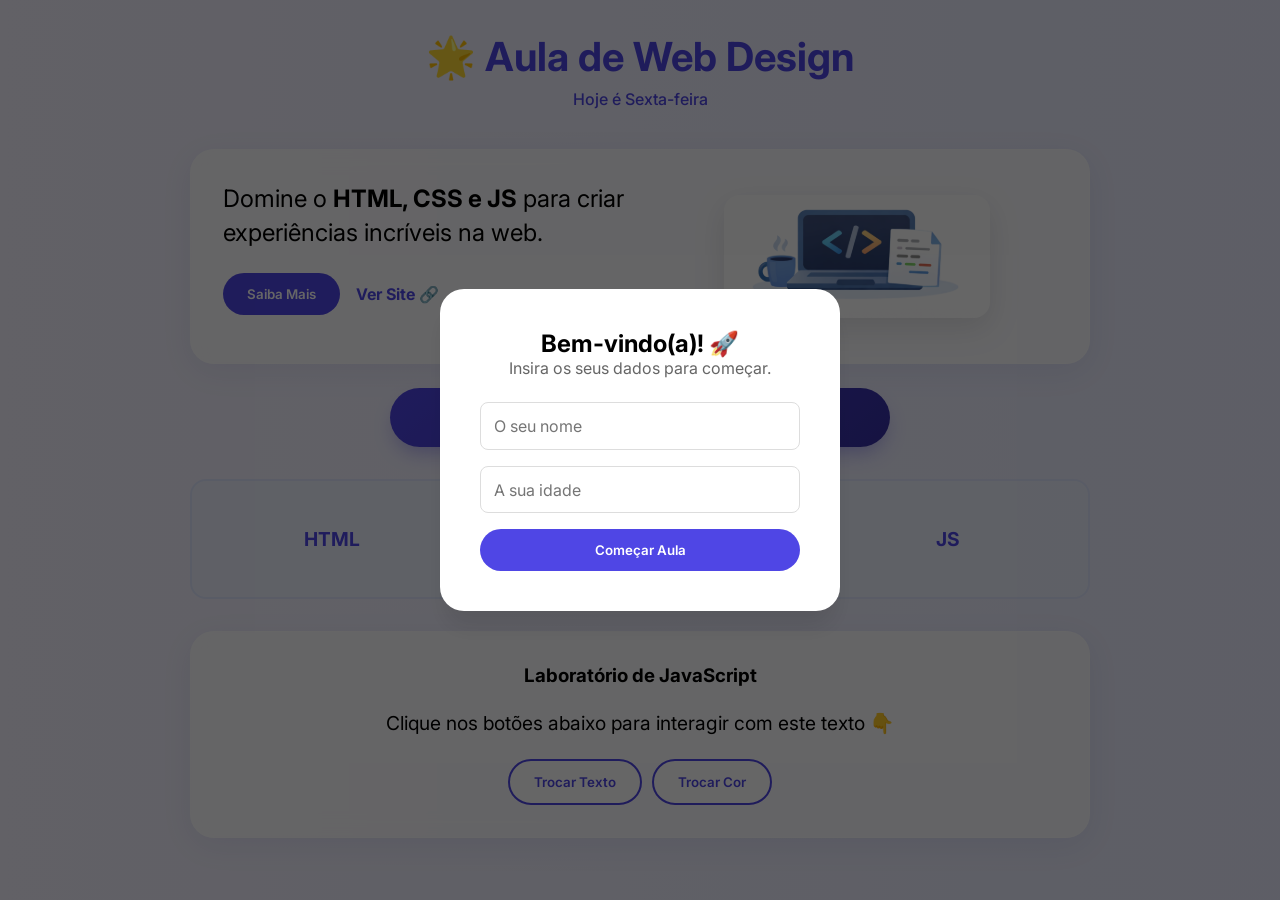
<file: index.html>
<!DOCTYPE html>
<html lang="pt-br">
<head>
    <meta charset="UTF-8">
    <meta name="viewport" content="width=device-width, initial-scale=1.0">
    <link rel="icon" type="image/png" href="img/Icon.png" />
    <title>Aula | Atividade 01</title>
    <link rel="stylesheet" href="style.css">
</head>
<body>

    <!-- Fundo: Chuva de código -->
    <div class="code-rain"></div>

    <!-- Modal de Boas-vindas -->
    <div id="welcome-modal">
        <div class="modal-content">
            <h2>Bem-vindo(a)! 🚀</h2>
            <p style="margin-bottom: 1.5rem; color: #666;">Insira os seus dados para começar.</p>
            <input type="text" id="user-name-input" placeholder="O seu nome">
            <input type="number" id="user-age-input" placeholder="A sua idade">
            <button class="btn" onclick="startApp()" style="width: 100%;">Começar Aula</button>
        </div>
    </div>

    <!-- Cabeçalho -->
    <header>
        <h1>🌟 Aula de Web Design</h1>
        <p id="date-display" style="color: #4f46e5; font-weight: 500;"></p>
        <p id="user-greeting" style="font-size: 1.2rem; margin-top: 0.5rem; font-weight: 600;"></p>
    </header>

    <div class="glass-card">
        <main class="main-content">
            <div>
                <p style="font-size: 1.5rem; line-height: 1.4; margin-bottom: 1.5rem;">
                    Domine o <strong>HTML, CSS e JS</strong> para criar experiências incríveis na web.
                </p>
                
                <div style="margin-bottom: 1rem; display: flex; gap: 1rem; align-items: center;">
                    <button class="btn" onclick="toggleInfo()">Saiba Mais</button>
                    <a href="https://jovemtech.dev.br" target="_blank" style="color: #4f46e5; font-weight: bold; text-decoration: none;">Ver Site 🔗</a>
                </div>

                <div id="info">
                    <p style="margin-bottom: 0.5rem;"><strong>HTML:</strong> A estrutura (esqueleto) da página.</p>
                    <p style="margin-bottom: 0.5rem;"><strong>CSS:</strong> O estilo (visual) e cores.</p>
                    <p style="margin-bottom: 0.5rem;"><strong>JS:</strong> A interatividade (cérebro) do site.</p>
                </div>
            </div>

            <div class="img-container">
                <img src="img/Img01.png" alt="[Imagem de um computador portátil com código e uma chávena de café]" onerror="this.src='https://via.placeholder.com/300x200?text=Coding+Illustration'">
            </div>
        </main>
    </div>

    <!-- Portfólio -->
    <div class="portfolio-cta">
        <a href="https://raquel212.github.io/Portifolio2/" target="_blank" class="btn btn-portfolio"> Venha conhecer os meus projetos</a>
    </div>

    <!-- Cards -->
    <div class="cards-grid">
        <div class="card">
            <div class="card-inner">
                <div class="card-front">HTML</div>
                <div class="card-back">Conteúdo</div>
            </div>
        </div>
        <div class="card">
            <div class="card-inner">
                <div class="card-front">CSS</div>
                <div class="card-back">Design</div>
            </div>
        </div>
        <div class="card">
            <div class="card-inner">
                <div class="card-front">JS</div>
                <div class="card-back">Lógica</div>
            </div>
        </div>
    </div>

    <!-- Lab -->
    <div class="lab-section glass-card">
        <h3>Laboratório de JavaScript</h3>
        <p id="js-demo-text">Clique nos botões abaixo para interagir com este texto 👇</p>
        <div style="display: flex; gap: 10px; justify-content: center; flex-wrap: wrap;">
            <button class="btn" style="background: white; color: #4f46e5; border: 2px solid #4f46e5;" onclick="mudarTexto()">Trocar Texto</button>
            <button class="btn" style="background: white; color: #4f46e5; border: 2px solid #4f46e5;" onclick="mudarCor()">Trocar Cor</button>
        </div>
    </div>

</body>
<script src="script.js"></script>
</html>
</file>
<file: style.css>
@import url('https://fonts.googleapis.com/css2?family=Inter:wght@300;400;600;700&display=swap');

        * {
            margin: 0;
            padding: 0;
            box-sizing: border-box;
            font-family: 'Inter', sans-serif;
        }

        body {
            background: linear-gradient(270deg, #f0f4ff, #e0e7ff, #f5f3ff);
            background-size: 400% 400%;
            animation: gradientAnim 15s ease infinite;
            min-height: 100vh;
            display: flex;
            flex-direction: column;
            align-items: center;
            padding: 2rem;
            overflow-x: hidden;
        }

        @keyframes gradientAnim {
            0% { background-position: 0% 50%; }
            50% { background-position: 100% 50%; }
            100% { background-position: 0% 50%; }
        }

        /* CHUVA DE CÓDIGO */
        .code-rain {
            position: fixed;
            inset: 0;
            pointer-events: none;
            z-index: 0;
            overflow: hidden;
        }

        .code {
            position: absolute;
            top: -40px;
            font-family: monospace;
            font-size: 14px;
            color: rgba(79, 70, 229, 0.3);
            animation: fall linear forwards;
            white-space: nowrap;
        }

        @keyframes fall {
            to {
                transform: translateY(110vh);
                opacity: 0;
            }
        }

        header, .glass-card, .cards-grid, .lab-section, .portfolio-cta {
            position: relative;
            z-index: 2;
        }

        /* Glassmorphism */
        .glass-card {
            background: rgba(255, 255, 255, 0.8);
            backdrop-filter: blur(10px);
            -webkit-backdrop-filter: blur(10px);
            border: 1px solid rgba(255, 255, 255, 0.3);
            box-shadow: 0 8px 32px 0 rgba(31, 38, 135, 0.07);
            border-radius: 1.5rem;
            padding: 2rem;
            width: 100%;
            max-width: 900px;
            margin-bottom: 1.5rem;
        }

        /* Modal */
        #welcome-modal {
            position: fixed;
            inset: 0;
            background: rgba(0, 0, 0, 0.6);
            display: flex;
            align-items: center;
            justify-content: center;
            z-index: 100;
            padding: 1rem;
        }

        .modal-content {
            background: white;
            padding: 2.5rem;
            border-radius: 1.5rem;
            text-align: center;
            max-width: 400px;
            width: 100%;
            box-shadow: 0 20px 25px -5px rgba(0, 0, 0, 0.1);
        }

        input {
            width: 100%;
            padding: 0.8rem;
            margin-bottom: 1rem;
            border: 1px solid #ddd;
            border-radius: 0.5rem;
            font-size: 1rem;
            outline-color: #4f46e5;
        }

        header {
            text-align: center;
            margin-bottom: 2rem;
        }

        header h1 {
            font-size: 2.5rem;
            color: #4f46e5;
            margin-bottom: 0.5rem;
        }

        .main-content {
            display: grid;
            grid-template-columns: 1fr 1fr;
            gap: 2rem;
            align-items: center;
        }

        @media (max-width: 768px) {
            .main-content {
                grid-template-columns: 1fr;
                text-align: center;
            }
        }

        .btn {
            background-color: #4f46e5;
            color: white;
            border: none;
            padding: 0.8rem 1.5rem;
            border-radius: 2rem;
            cursor: pointer;
            font-weight: 600;
            transition: all 0.3s ease;
            text-decoration: none;
            display: inline-block;
        }

        .btn:hover {
            background-color: #3730a3;
            transform: translateY(-2px);
            box-shadow: 0 4px 12px rgba(79, 70, 229, 0.3);
        }

        /* Seção e Botão do Portfólio */
        .portfolio-cta {
            width: 100%;
            max-width: 900px;
            text-align: center;
            margin-bottom: 2rem;
        }

        .btn-portfolio {
            background: linear-gradient(135deg, #4f46e5, #3730a3);
            color: white;
            padding: 1.2rem 2.5rem;
            font-size: 1.1rem;
            border-radius: 3rem;
            box-shadow: 0 10px 20px -5px rgba(79, 70, 229, 0.4);
            width: 100%;
            max-width: 500px;
            transition: all 0.3s ease;
        }

        .btn-portfolio:hover {
            background: linear-gradient(135deg, #3730a3, #312e81);
            transform: scale(1.03) translateY(-3px);
            box-shadow: 0 15px 25px -5px rgba(79, 70, 229, 0.5);
        }

        .img-container {
            display: flex;
            justify-content: center;
            align-items: center;
        }

        .img-container img {
            max-width: 100%;
            height: auto;
            border-radius: 1rem;
            filter: drop-shadow(0 10px 15px rgba(0,0,0,0.1));
        }

        #info {
            display: none;
            margin-top: 1.5rem;
            border-left: 4px solid #4f46e5;
            padding-left: 1rem;
            text-align: left;
            animation: fadeIn 0.4s ease;
        }

        @keyframes fadeIn {
            from { opacity: 0; transform: translateY(10px); }
            to { opacity: 1; transform: translateY(0); }
        }

        /* Cards Flip */
        .cards-grid {
            display: grid;
            grid-template-columns: repeat(3, 1fr);
            gap: 1.5rem;
            width: 100%;
            max-width: 900px;
            margin-bottom: 2rem;
        }

        @media (max-width: 600px) {
            .cards-grid { grid-template-columns: 1fr; }
        }

        .card {
            height: 120px;
            perspective: 1000px;
        }

        .card-inner {
            position: relative;
            width: 100%;
            height: 100%;
            transition: transform 0.6s;
            transform-style: preserve-3d;
            cursor: pointer;
        }

        .card:hover .card-inner {
            transform: rotateY(180deg);
        }

        .card-front, .card-back {
            position: absolute;
            width: 100%;
            height: 100%;
            backface-visibility: hidden;
            border-radius: 1rem;
            display: flex;
            align-items: center;
            justify-content: center;
            font-weight: bold;
            font-size: 1.2rem;
        }

        .card-front {
            background: rgba(238, 242, 255, 0.9);
            color: #4f46e5;
            border: 2px solid #e0e7ff;
        }

        .card-back {
            background: #4f46e5;
            color: white;
            transform: rotateY(180deg);
        }

        .lab-section {
            text-align: center;
            width: 100%;
            max-width: 900px;
        }

        #js-demo-text {
            font-size: 1.2rem;
            margin: 1.5rem 0;
            min-height: 1.5rem;
            transition: color 0.3s;
        }
</file>
